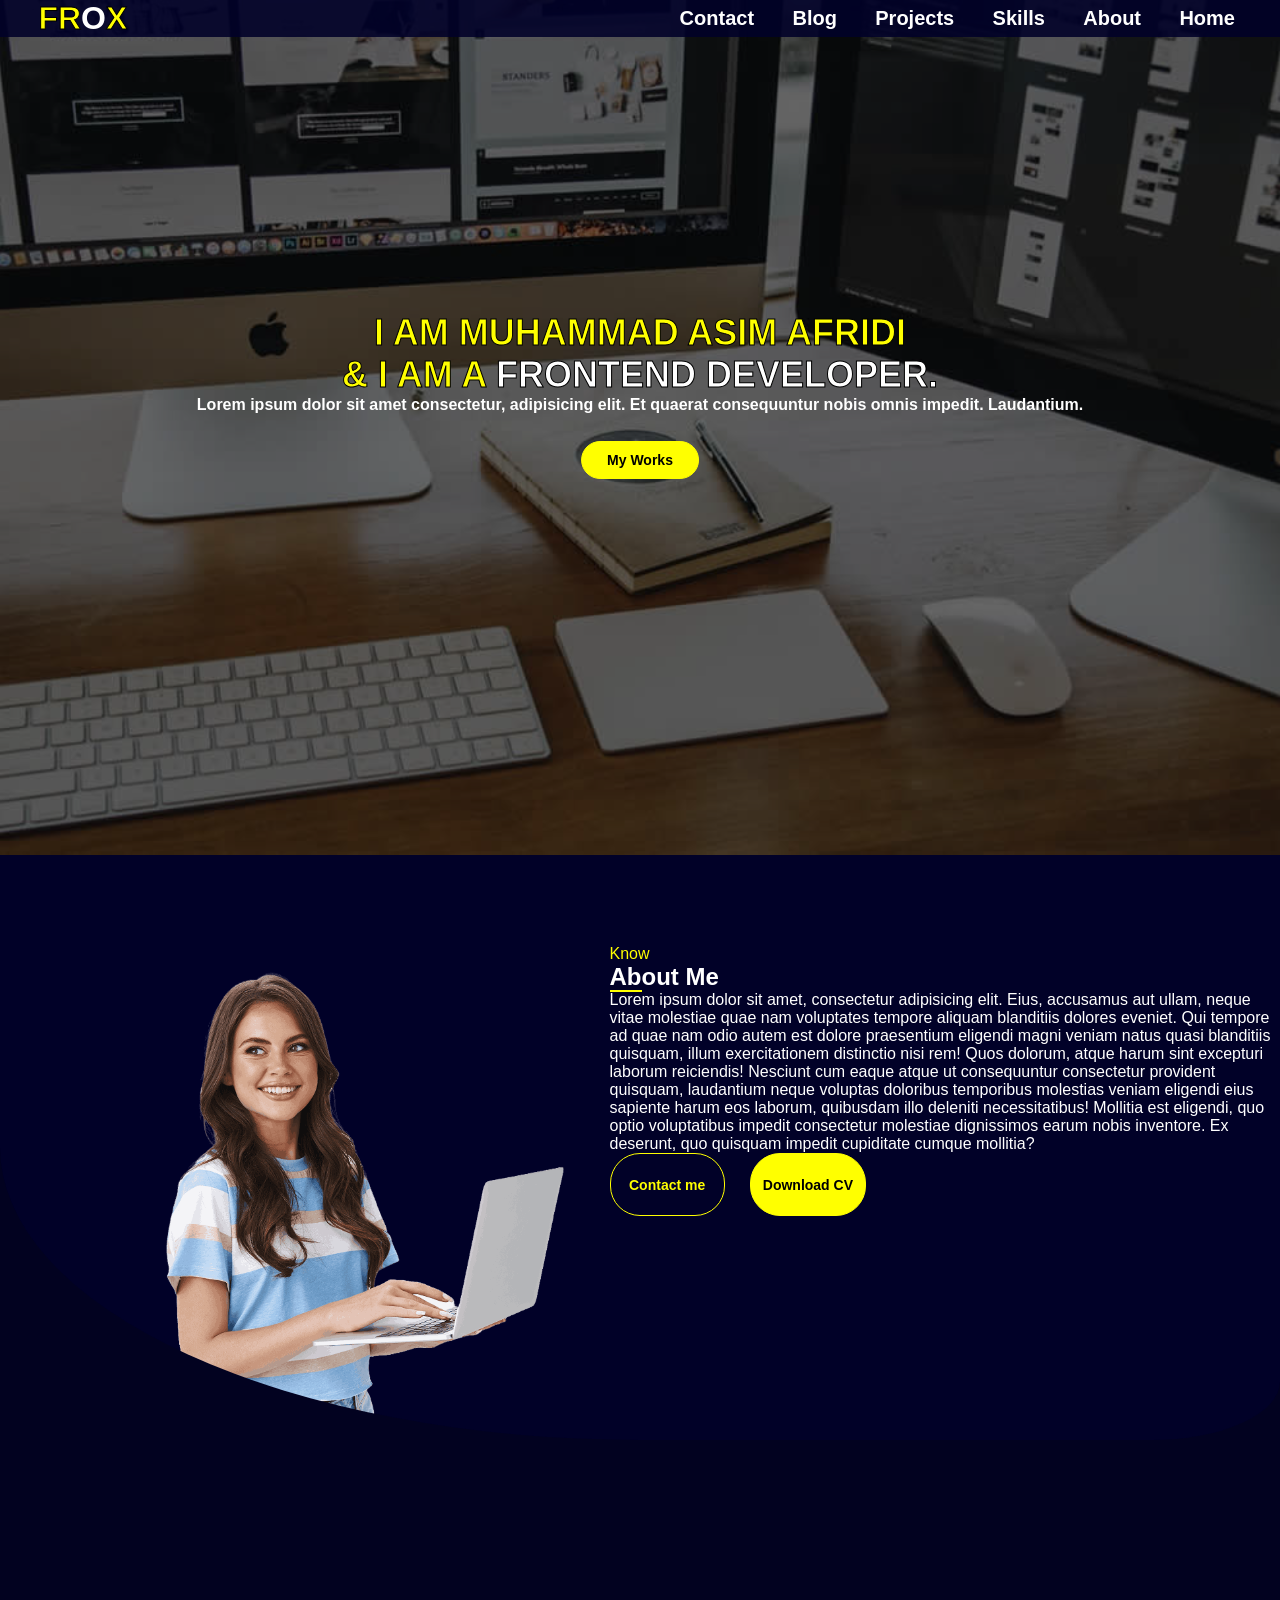
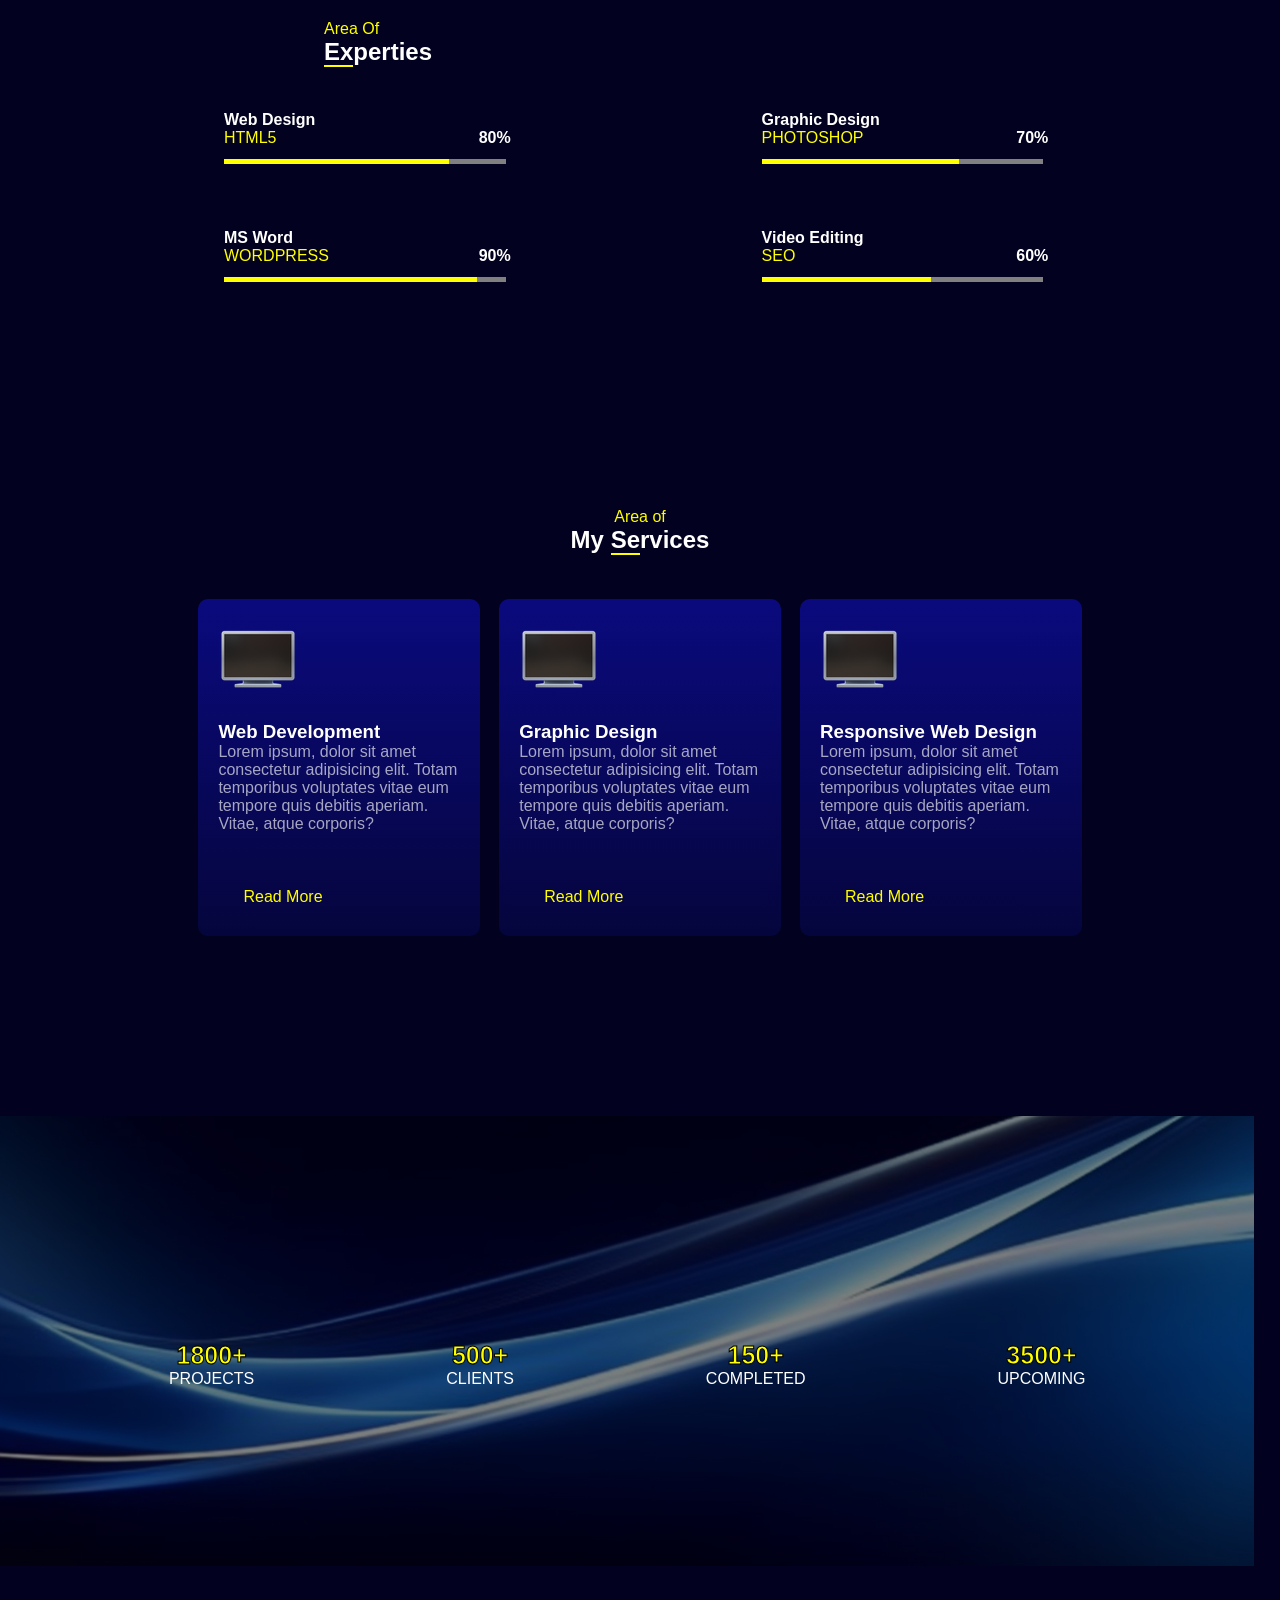
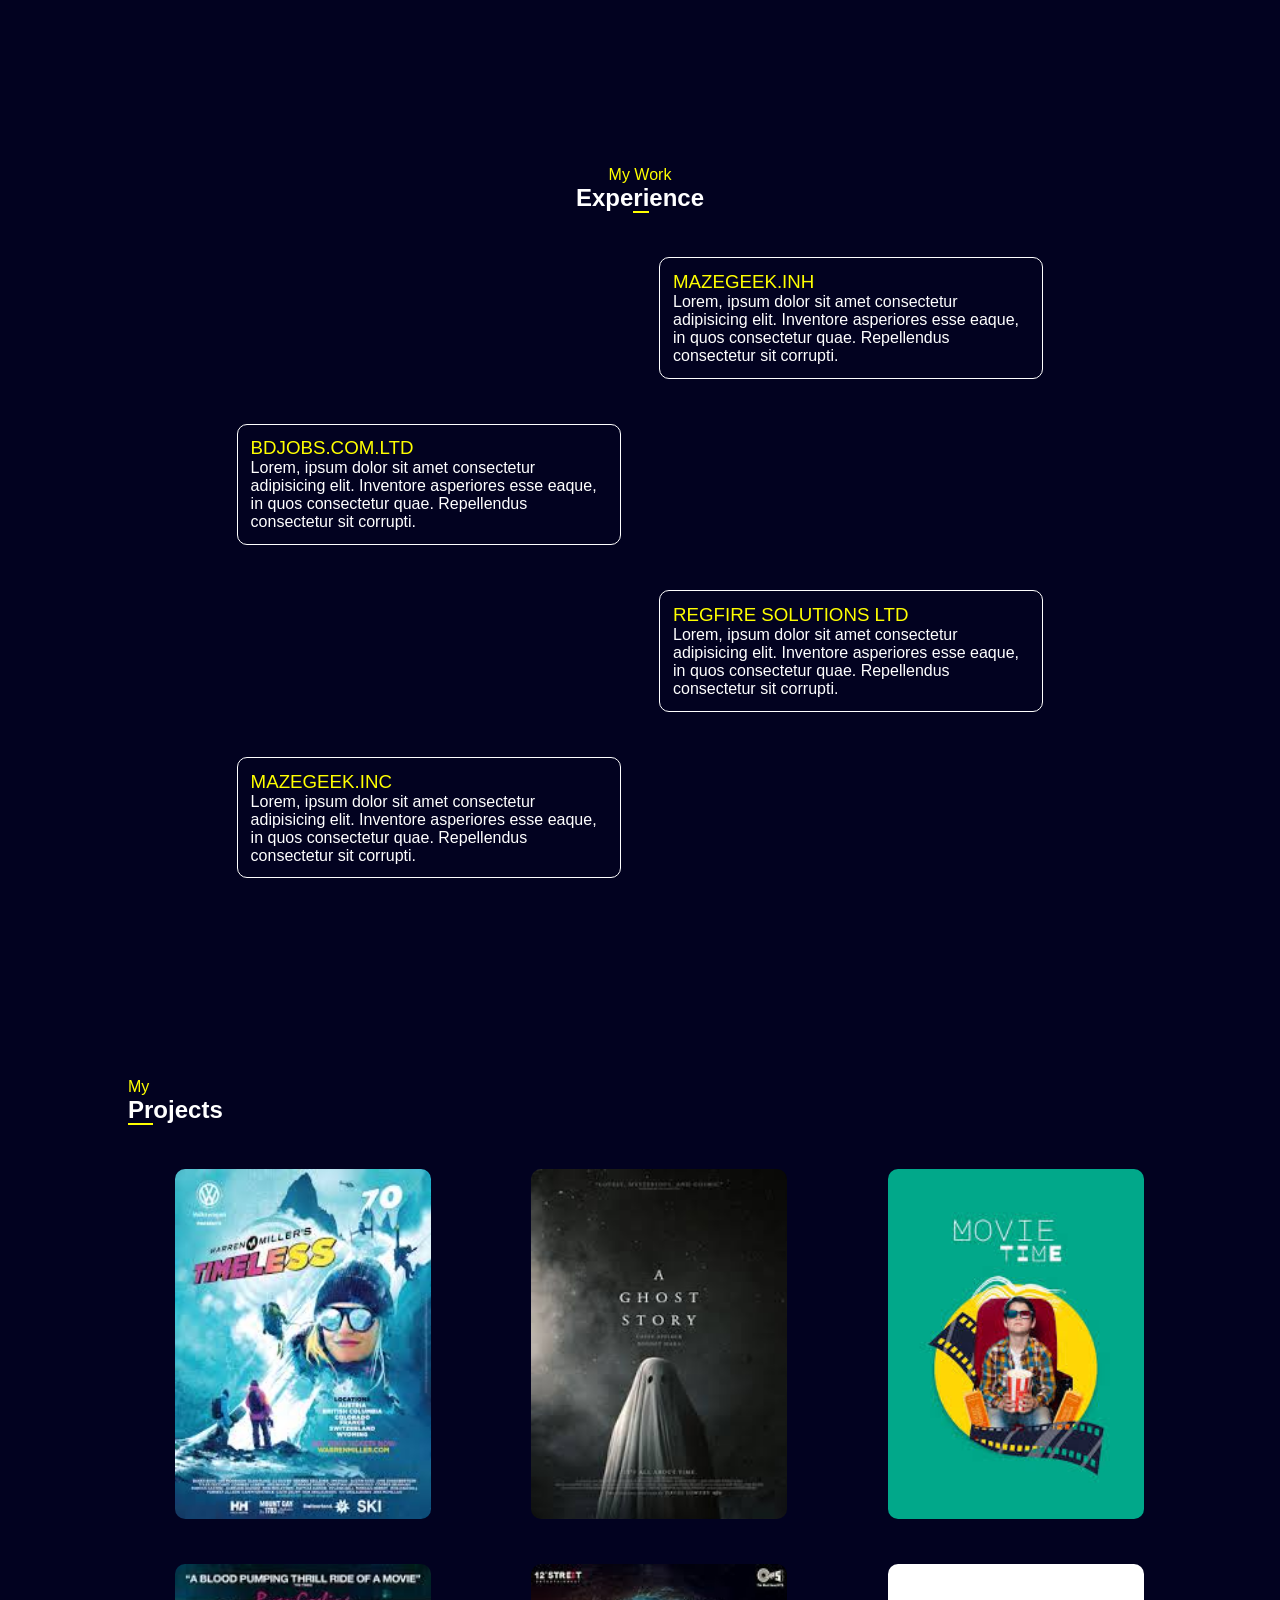
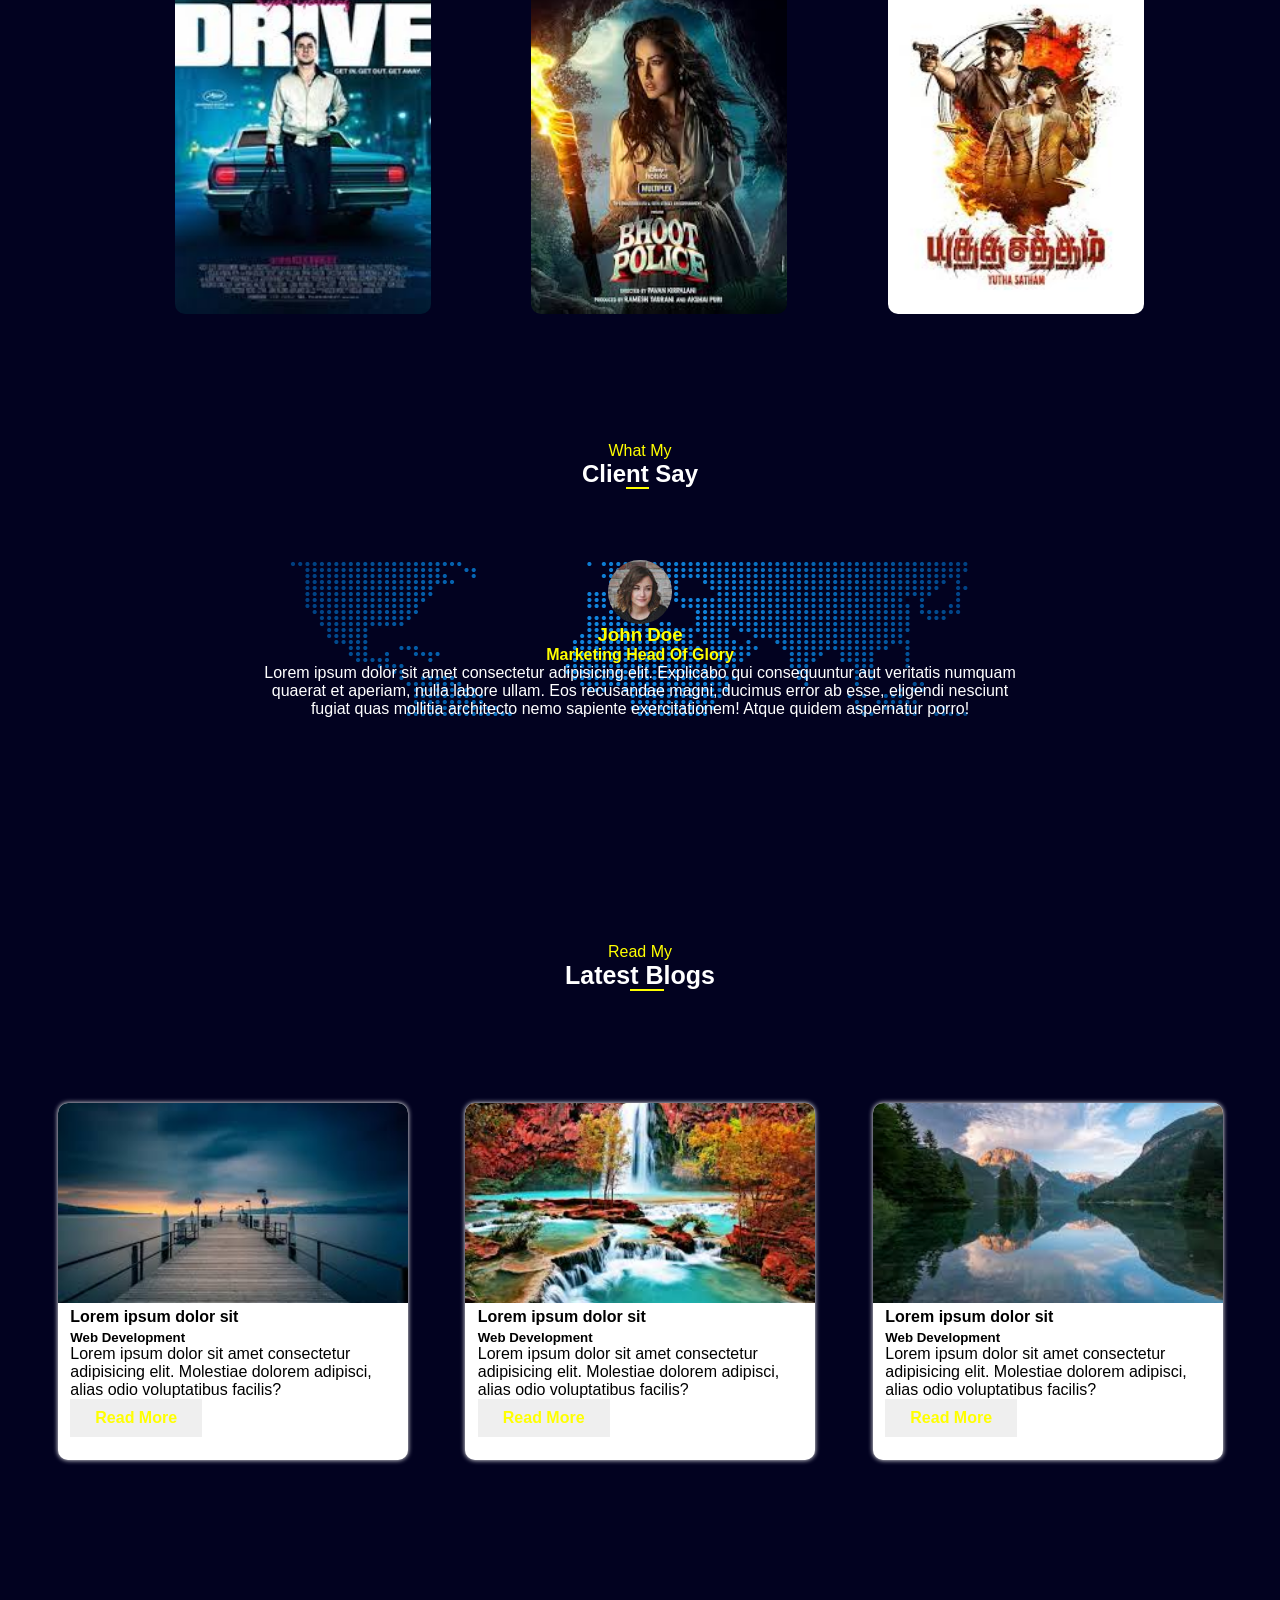
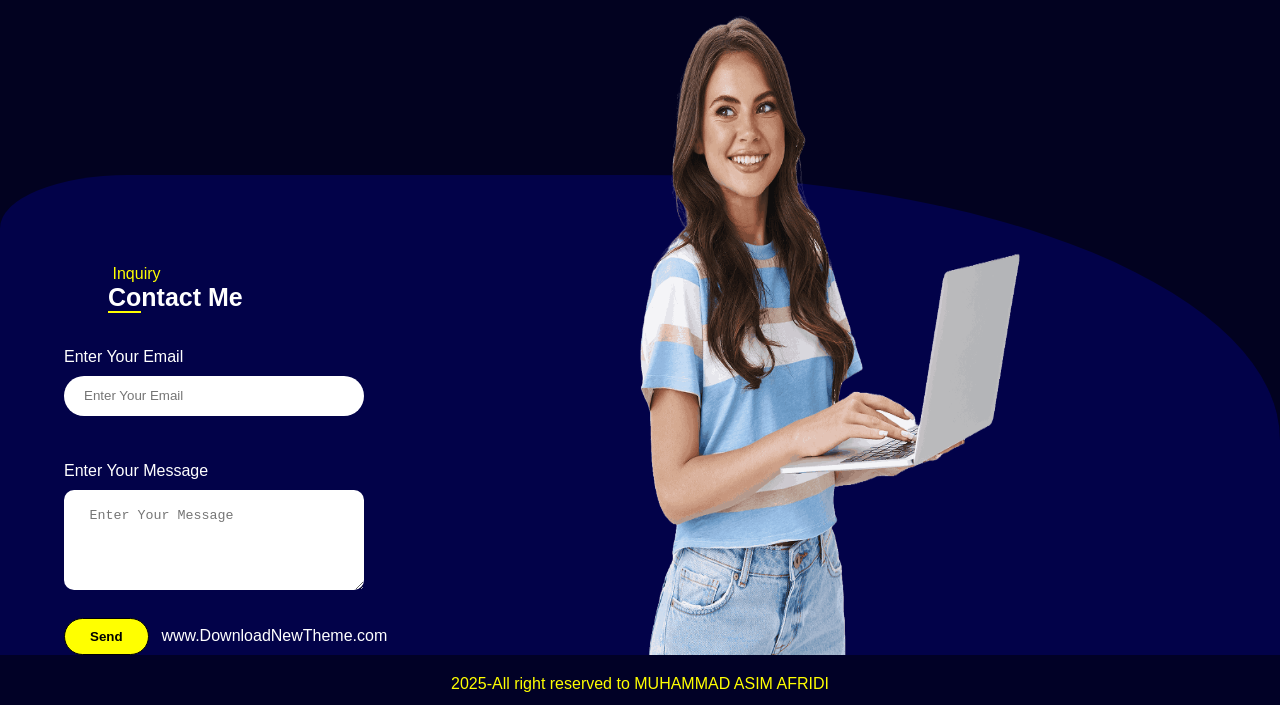
<file: index.html>
<!DOCTYPE html>
<html lang="en">
<head>
    <meta charset="UTF-8">
    <meta name="viewport" content="width=device-width, initial-scale=1.0">
    <title>Web Page</title>
    <link rel="stylesheet" href="style.css">

    <style>
        html{
            scroll-behavior: smooth;
        }
        body{
            font-family: Arial, Helvetica, sans-serif;
            background-color: rgba(2, 2, 32, 1);
        }
    </style>
</head>
<body>
    <div id="home-id" style="position: relative; top: 0;"></div>
    <header class="header">
        <nav>
            <h2><span class="frox_header">FR</span>O<span class="frox_header">X</span></h2>
            <ul>
                <li><a href="#contact-id">Contact</a></li>
                <li><a href="#blog-id">Blog</a></li>
                <li><a href="#project-id">Projects</a></li>
                <li><a href="#skill-id">Skills</a></li>
                <li><a href="#about-id">About</a></li>
                <li><a href="#home-id">Home</a></li>
            </ul>
        </nav>
        <hgroup>
            <h1><span class="header_span_heading">I am MUHAMMAD ASIM AFRIDI <br> & I AM A</span> FRONTEND DEVELOPER.</h1>
            <h4>Lorem ipsum dolor sit amet consectetur, adipisicing elit. Et quaerat consequuntur nobis omnis impedit. Laudantium.</h4>
        </hgroup>
        <button>My Works</button>
    </header>















    <main>
        <div id="about-id"></div>
        <section class="About_me_section">
            <div class="About_me_Pic_div">
                <img src="Pics/hero-image-2.png" alt="">
            </div>
            <article class="About_me_article">
                <p style="color: yellow;">Know</p>
                <h2><span style="border-bottom: 2px solid yellow;">Ab</span>out Me</h2>
                <p class="about_me_description">Lorem ipsum dolor sit amet, consectetur adipisicing elit. Eius, accusamus aut ullam, neque vitae molestiae quae nam voluptates tempore aliquam blanditiis dolores eveniet. Qui tempore ad quae nam odio autem est dolore praesentium eligendi magni veniam natus quasi blanditiis quisquam, illum exercitationem distinctio nisi rem! Quos dolorum, atque harum sint excepturi laborum reiciendis! Nesciunt cum eaque atque ut consequuntur consectetur provident quisquam, laudantium neque voluptas doloribus temporibus molestias veniam eligendi eius sapiente harum eos laborum, quibusdam illo deleniti necessitatibus! Mollitia est eligendi, quo optio voluptatibus impedit consectetur molestiae dignissimos earum nobis inventore. Ex deserunt, quo quisquam impedit cupiditate cumque mollitia?</p>
                <div class="About_me_buttons_div">
                    <button class="About_me_btn_a">Contact me</button>
                    <button class="About_me_btn_b">Download CV</button>
                </div>
            </article>
        </section>










        <div id="skill-id"></div>
        <section class="Experties_Section">
            <div class="Experties_Section_div">
                <p class="Experties_Section_area_of">Area Of</p>
                <h2 class="Experties_Section_experties"><span style="border-bottom: 2px solid yellow;">Ex</span>perties</h2>
            </div>
            <div class="Experties_Section_articles_div">
                <article class="Experties_Section_article">
                <h4 class="Experties_Section_article_h4">Web Design</h4>
                <div class="Experties_Section_article_P_P_div">
                    <p class="Experties_Section_article_p_html5">HTML5</p>
                    <p class="Experties_Section_article_P_Per">80%</p>
                </div>
             <progress max="100" class="range" value="80"></progress>
            </article>
            <article class="Experties_Section_article">
                <h4 class="Experties_Section_article_h4">Graphic Design</h4>
                <div class="Experties_Section_article_P_P_div">
                    <p class="Experties_Section_article_p_html5">Photoshop</p>
                    <p class="Experties_Section_article_P_Per">70%</p>
                </div>
             <progress max="100" class="range" value="70"></progress>
            </article>
            <article class="Experties_Section_article">
                <h4 class="Experties_Section_article_h4">MS Word</h4>
                <div class="Experties_Section_article_P_P_div">
                    <p class="Experties_Section_article_p_html5">WordPress</p>
                    <p class="Experties_Section_article_P_Per">90%</p>
                </div>
             <progress max="100" class="range" value="90"></progress>
            </article>
            <article class="Experties_Section_article">
                <h4 class="Experties_Section_article_h4">Video Editing</h4>
                <div class="Experties_Section_article_P_P_div">
                    <p class="Experties_Section_article_p_html5">SEO</p>
                    <p class="Experties_Section_article_P_Per">60%</p>
                </div>
             <progress max="100" class="range" value="60"></progress>
            </article>
            </div>
        </section>











        <section class="My_Service_sect">
            <p class="My_Service_sect_p">Area of</p>
            <h2 class="My_Service_sect_h2">My <span class="My_Service_Se">Se</span>rvices</h2>
            <div class="My_Service_sect_div">
                <article class="My_Service_sect_article">
                <img src="Pics/TV.png" alt="">
                <h3 class="My_Service_sect_article_h3">Web Development</h3>
                <p class="My_Service_sect_article_p">Lorem ipsum, dolor sit amet consectetur adipisicing elit. Totam temporibus voluptates vitae eum tempore quis debitis aperiam. Vitae, atque corporis?</p>
                <p class="My_Service_sect_article_read_more">Read More</p>
            </article>
            <article class="My_Service_sect_article">
                <img src="Pics/TV.png" alt="">
                <h3 class="My_Service_sect_article_h3">Graphic Design</h3>
                <p class="My_Service_sect_article_p">Lorem ipsum, dolor sit amet consectetur adipisicing elit. Totam temporibus voluptates vitae eum tempore quis debitis aperiam. Vitae, atque corporis?</p>
                <p class="My_Service_sect_article_read_more">Read More</p>
            </article>
            <article class="My_Service_sect_article">
                <img src="Pics/TV.png" alt="">
                <h3 class="My_Service_sect_article_h3">Responsive Web Design</h3>
                <p class="My_Service_sect_article_p">Lorem ipsum, dolor sit amet consectetur adipisicing elit. Totam temporibus voluptates vitae eum tempore quis debitis aperiam. Vitae, atque corporis?</p>
                <p class="My_Service_sect_article_read_more">Read More</p>
            </article>
            </div>
        </section>











        <section class="Projects_section">
            <article class="Projects_sect_article">
                <h3 class="project-range">1800+</h3>
                <p class="project-title">Projects</p>
            </article>
            <article class="Projects_sect_article">
                <h3 class="project-range">500+</h3>
                <p class="project-title">Clients</p>
            </article>
            <article class="Projects_sect_article">
                <h3 class="project-range">150+</h3>
                <p class="project-title">Completed</p>
            </article>
            <article class="Projects_sect_article">
                <h3 class="project-range">3500+</h3>
                <p class="project-title">UpComing</p>
            </article>
        </section>









        <section class="My_Experience_Section">
            <p class="My_Experience_Section_Work_P">My Work</p>
            <h2>Expe<span class="ri_span">ri</span>ence</h2>
            <article class="My_Experience_Section_article_1 experience-article">
                <h3 class="My_Experience_Section_article_h3">Mazegeek.inh</h3>
                <p>Lorem, ipsum dolor sit amet consectetur adipisicing elit. Inventore asperiores esse eaque, in quos consectetur quae. Repellendus consectetur sit corrupti.</p>
            </article>
            <article class="My_Experience_Section_article_2 experience-article">
                <h3 class="My_Experience_Section_article_h3">bdjobs.com.ltd</h3>
                <p>Lorem, ipsum dolor sit amet consectetur adipisicing elit. Inventore asperiores esse eaque, in quos consectetur quae. Repellendus consectetur sit corrupti.</p>
            </article>
            <article class="My_Experience_Section_article_3 experience-article">
                <h3 class="My_Experience_Section_article_h3">Regfire solutions ltd</h3>
                <p>Lorem, ipsum dolor sit amet consectetur adipisicing elit. Inventore asperiores esse eaque, in quos consectetur quae. Repellendus consectetur sit corrupti.</p>
            </article>
            <article class="My_Experience_Section_article_4 experience-article">
                <h3 class="My_Experience_Section_article_h3">Mazegeek.inc</h3>
                <p>Lorem, ipsum dolor sit amet consectetur adipisicing elit. Inventore asperiores esse eaque, in quos consectetur quae. Repellendus consectetur sit corrupti.</p>
            </article>
        </section>










        <div id="project-id" style="position: relative; top: 20vh;"></div>
        <section class="My_Projects_Section">
            <p>My</p>
            <h2><span>Pr</span>ojects</h2>
            <article class="My_Projects_Section_Article">
                <img src="Pics/film_1.jfif" alt="Project" title="Project">
                <img src="Pics/film_2.jfif" alt="Project" title="Project">
                <img src="Pics/film_3.jfif" alt="Project" title="Project">
                <img src="Pics/film_4.jfif" alt="Project" title="Project">
                <img src="Pics/film_5.jfif" alt="Project" title="Project">
                <img src="Pics/film_6.jfif" alt="Project" title="Project">
            </article>
        </section>











        <section class="What_My_Client_Say_Section">
            <p class="What_My_Client_Say_Section_P">What My</p>
            <h2 class="What_My_Client_Say_Section_h2">Clie<span>nt</span> Say</h2>
            <article class="What_My_Client_Say_Section_Article">
                <img src="Pics/17.jpeg" alt="Img">
                <h3>John Doe</h3>
                <h4>Marketing Head Of Glory</h4>
                <p class="What_My_Client_Say_Section_Article_P">Lorem ipsum dolor sit amet consectetur adipisicing elit. Explicabo qui consequuntur aut veritatis numquam quaerat et aperiam, nulla labore ullam. Eos recusandae magni, ducimus error ab esse, eligendi nesciunt fugiat quas mollitia architecto nemo sapiente exercitationem! Atque quidem aspernatur porro!</p>
            </article>
        </section>












        <div id="blog-id" style="position: relative; top: 15vh;"></div>
        <section class="section__latest--blog">
            <h2 class="blog-subtitle">Read My</h2>
            <h3 class="blog-title">Lates<span style="border-bottom: 2px solid yellow;">t B</span>logs</h3>
            <div class="div__blog">
                <article class="Blogs__article">
                <img src="Pics/bridge-sea.jfif" alt="This is a sea Bridge Picture">
                <h4>Lorem ipsum dolor sit</h4>
                <h5>Web Development</h5>
                <p>Lorem ipsum dolor sit amet consectetur adipisicing elit. Molestiae dolorem adipisci, alias odio voluptatibus facilis?</p>
                <button>Read More</button>
            </article>

            <article class="Blogs__article">
                <img src="Pics/colourful-lake.jfif" alt="This is a sea Bridge Picture">
                <h4>Lorem ipsum dolor sit</h4>
                <h5>Web Development</h5>
                <p>Lorem ipsum dolor sit amet consectetur adipisicing elit. Molestiae dolorem adipisci, alias odio voluptatibus facilis?</p>
                <button>Read More</button>
            </article>

            <article class="Blogs__article">
                <img src="Pics/green-lake.jfif" alt="This is a sea Bridge Picture">
                <h4>Lorem ipsum dolor sit</h4>
                <h5>Web Development</h5>
                <p>Lorem ipsum dolor sit amet consectetur adipisicing elit. Molestiae dolorem adipisci, alias odio voluptatibus facilis?</p>
                <button>Read More</button>
            </article>
            </div>
        </section>
    </main>












    <footer class="footer">
        <h2 class="footer-subtitle">Inquiry</h2>
        <h3 class="footer-title"><span style="border-bottom: 2px solid yellow;">Co</span>ntact Me</h3>
        <div class="footer-div">
            <form action="" class="login">
            <label for="email" class="label">Enter Your Email</label>
            <input type="email" name="" id="email" class="email-input" placeholder="Enter Your Email">
            <label for="message" class="label">Enter Your Message</label>
            <textarea name="" id="message" class="textarea" placeholder="Enter Your Message"></textarea>
            <div class="footer-btn">
                <button>Send</button>
                <p>www.DownloadNewTheme.com</p>
            </div>
        </form>
        <img src="Pics/hero-image-2.png" alt="Image">
        </div>
        <p class="footer-p">2025-All right reserved to MUHAMMAD ASIM AFRIDI</p>
    <div id="contact-id" style="position: relative; top: 0;"></div>
    </footer>
</body>
</html>
</file>
<file: style.css>
*{
    margin: 0;
    padding: 0;
    box-sizing: border-box;
}
/* Header Section */
.header{
    color: white;
    width: 100%;
    height: 95vh;
    position: relative;
    top: 0;
    left: 0;
    align-content: start;
    background-image: url(Pics/Pic1.jpeg);
    background-repeat: no-repeat;
    background-size: cover;
    background-position: center;
    background-color: rgba(0, 0, 0, 0.596);
    background-blend-mode: darken;
}
.frox_header{
    color: yellow;
    -webkit-text-stroke: 1px black;
}
nav{
    background-color: rgba(2, 2, 41, 0.89);
    width: 100%;
    position: fixed;
    top: 0;
    justify-content: space-between;
    align-content: space-between;
    z-index: 20;
    color: white;
    display: flex;
}
nav h2{
    margin-top: 0;
    margin-left: 3vw;
    font-size: 32px;
    font-weight: 900;
}
nav ul{
    display: flex;
    align-items: center;
    gap: 3vw;
    list-style-type: none;
    margin-right: 5vh;
}
nav ul a{
    text-decoration: none;
    color: white;
    font-weight: 600;
    font-size: 20px;
    border-bottom: 2px solid transparent;
    transition: 0.3s ease-in;
}
nav ul a:hover{
    border-bottom: 2px solid yellow;
}
hgroup{
    margin: auto;
    position: relative;
    z-index: 2;
    width: 50vw;
    text-align: center;
    -webkit-text-stroke: 1px black;
    padding-top: 150px;
}
.header hgroup h1{
    font-size: 36px;
    font-weight: 900;
    text-transform: uppercase;
    margin-top: 45px;
    margin-bottom: -1vh;
}
.header_span_heading{
    width: 3vh;
    color: rgb(255, 255, 0);
}
.header hgroup h4{
    -webkit-text-stroke: 1px transparent;
}
.header button{
    width: 9vw;
    height: 7vh;
    border: 1px solid yellow;
    border-radius: 30px;
    font-weight: 600;
    font-size: 14px;
    background-color: yellow;
    position: relative;
    top: 0;
    left: 50%;
    translate: -50% 0;
    z-index: 2;
    margin-top: 3vh;
    transition: 0.5s ease-in;
}
.header button:hover{
    background-color: transparent;
    color: white;
}
/* =========================================================================================================== */
/* About Me Section */
.About_me_section{
    padding-top: 10vh;
    display: flex;
    width: 100%;
    height: 65vh;
    border: none;
    border-bottom-left-radius: 50%;
    border-bottom-right-radius: 10%;
    justify-content: space-between;
    background-color: rgba(2, 2, 41, 0.89);
    position: relative;
    top: 0;
    left: 0;
    color: white;
    overflow: hidden;
}
.About_me_Pic_div{
    width: 50%;
}
.About_me_Pic_div img{
    display: block;
    height: 58vh;
    margin-left: 13vw;
    margin-top: 3vh;
}
.About_me_article{
    width: 55vw;
}
.About_me_buttons_div{
    display: flex;
    gap: 2vw;
}
.About_me_buttons_div button{
    width: 9vw;
    height: 7vh;
    border: 1px solid yellow;
    border-radius: 30px;
    font-weight: 600;
    font-size: 14px;
}
.About_me_btn_a{
    background-color: rgba(2, 2, 41, 0.89);
    color: yellow;
    transition: 0.5s ease-in;
}
.About_me_btn_a:hover{
    background-color: yellow;
    color: black;
}
.About_me_btn_b{
    background-color: yellow;
    color: black;
    transition: 0.5s ease-in;
}
.About_me_btn_b:hover{
    background-color: transparent;
    color: white;
}
/* =========================================================================================================== */
/* Experties Section */
.Experties_Section{
    color: white;
    margin-top: 20vh;
}
.Experties_Section_area_of{
    display: block;
    color: yellow;
    margin-left: 36vh;
}
.Experties_Section_experties{
    display: block;
    margin-left: 36vh;
}
.Experties_Section_articles_div{
    display: flex;
    justify-content: space-around;
    gap: 5vw;
    flex-wrap: wrap;
    justify-content: center;
    justify-self: center;
    justify-items: center;
    text-align: center;
    width: 100%;
    margin-top: 5vh;
}
.Experties_Section_article{
    width: 30vw;
    text-align: left;
    margin-left: 7vw;
}
.Experties_Section_article_P_P_div{
    display: flex;
    justify-content: space-between;
}
.Experties_Section_article_p_html5{
    color: yellow;
    text-transform: uppercase;
}
.Experties_Section_article_P_Per{
    font-weight: 900;
    margin-right: 7.6vw;
}
.range{
    width: 22vw;
    height: 0.6vh;
    border-radius: 3px;
    transition: all 0.3s ease;
}
.range::-webkit-progress-value{
    background-color: yellow;
}
/* =========================================================================================================== */
/* My Service Section */
.My_Service_sect{
    color: white;
    margin-top: 25vh;
}
.My_Service_sect_p{
    display: block;
    color: yellow;
    text-align: center;
}
.My_Service_sect_h2{
    display: block;
    text-align: center;
}
.My_Service_Se{
    border-bottom: 2px solid yellow;
}
.My_Service_sect_div{
    display: flex;
    justify-content: center;
    gap: 1.5vw;
    margin-top: 5vh;
}
.My_Service_sect_article{
    width: 22vw;
    height: fit-content;
    border: none;
    border-radius: 10px;
    padding: 20px;
    background: linear-gradient(rgb(10, 10, 126), rgb(5, 5, 61));
}
.My_Service_sect_article_h3{
    margin-top: 2vh;
}
.My_Service_sect_article_p{
    color: rgba(255, 255, 255, 0.644);
}
.My_Service_sect_article_read_more{
    color: yellow;
    margin-top: 5vh;
    transition: 0.4s ease-in-out;
    width: fit-content;
    padding: 10px 25px;
}
.My_Service_sect_article_read_more:hover{
    background-color: yellow;
    color: black;
}
/* =========================================================================================================== */
/* Project Section  */
.Projects_section{
    color: white;
    display: flex;
    justify-content: center;
    flex-wrap: wrap;
    gap: 15vw;
    width: 98vw;
    height: 50vh;
    padding-top: 25vh;
    background-image: url(Pics/horizantal_another.png);
    background-repeat: no-repeat;
    background-size: cover;
    background-position: center center;
    background-blend-mode: darken;
    background-color: rgba(0, 0, 0, 0.5);
    padding-right: 0;
    margin-top: 20vh;
}
.project-range{
    color: yellow;
    font-weight: 900;
    font-size: 25px;
    -webkit-text-stroke: 1px black;
    margin-bottom: -1vh;
    top: 26vh;
    text-align: center;
    z-index: 10;
}
.project-title{
    z-index: 2;
    text-align: center;
    text-transform: uppercase;
    margin-top: 1vh;
}
/* =========================================================================================================== */
/* My Experience Section  */
.My_Experience_Section{
    color: white;
    margin-top: 200px;
    display: flex;
    flex-direction: column;
    justify-content: center;
    align-items: center;
}
.My_Experience_Section .My_Experience_Section_Work_P{
    color: yellow;
    text-align: center;
}
.My_Experience_Section h2{
    text-align: center;
}
.ri_span{
    border-bottom: 2px solid yellow;
}
.My_Experience_Section_article_1{
    width: 30vw;
    height: fit-content;
    border: 1px solid white;
    border-radius: 10px;
    padding: 1vw;
    text-align: left;
    margin-left: 33vw;
    margin-top: 5vh;
}
.My_Experience_Section_article_2{
    width: 30vw;
    height: fit-content;
    border: 1px solid white;
    border-radius: 10px;
    padding: 1vw;
    margin-right: 33vw;
    margin-top: 5vh;
    justify-self: flex-end;
}
.My_Experience_Section_article_3{
    width: 30vw;
    height: fit-content;
    border: 1px solid white;
    border-radius: 10px;
    padding: 1vw;
    text-align: left;
    margin-left: 33vw;
    margin-top: 5vh;
}
.My_Experience_Section_article_4{
    width: 30vw;
    height: fit-content;
    border: 1px solid white;
    border-radius: 10px;
    padding: 1vw;
    margin-right: 33vw;
    margin-top: 5vh;
    justify-self: flex-end;
}
.My_Experience_Section_article_h3{
    text-transform: uppercase;
    color: yellow;
    font-weight: 500;
}
/* =========================================================================================================== */
/* My Project Section  */
.My_Projects_Section{
    margin-top: 8vh;
    color: white;
    padding: 10vw;
}
.My_Projects_Section p{
    color: yellow;
    margin-bottom: 0;
}
.My_Projects_Section h2{
    margin-top: 0;
}
.My_Projects_Section h2 span{
    border-bottom: 2px solid yellow;
}
.My_Projects_Section_Article{
    display: flex;
    flex-direction: row;
    justify-content: space-around;
    flex-wrap: wrap;
    gap: 5vh;
    margin-top: 5vh;
}
.My_Projects_Section_Article img{
    width: 20vw;
    height: 350px;
    border: none;
    border-radius: 10px;
    margin-left: 3vw;
}
/* =========================================================================================================== */
/* What My Clients Say Section  */
.What_My_Client_Say_Section{
    display: flex;
    flex-direction: column;
    color: white;
    justify-content: center;
    justify-items: center;

}
.What_My_Client_Say_Section_P{
    color: yellow;
    text-align: center;
    margin-bottom: 0;
}
.What_My_Client_Say_Section_h2{
    text-align: center;
    margin-bottom: 8vh;
}
.What_My_Client_Say_Section_h2 span{
    border-bottom: 2px solid yellow;
}
.What_My_Client_Say_Section_Article{
    display: flex;
    flex-direction: column;
    background-image: url("Pics/png.png");
    background-repeat: no-repeat;
    background-position: center;
    background-size: cover;
    align-self: center;
    width: 75%;
}
.What_My_Client_Say_Section_Article img{
    align-self: center;
    border: none;
    border-radius: 50%;
}
.What_My_Client_Say_Section_Article h3{
    color: yellow;
    text-align: center;
}
.What_My_Client_Say_Section_Article h4{
    color: rgb(255, 255, 0);
    text-align: center;
}
.What_My_Client_Say_Section_Article p{
    width: 60vw;
    color: rgb(255, 255, 255);
    text-align: center;
    align-self: center;
}
/* =========================================================================================================== */
/* Latest Blog Section  */
.section__latest--blog{
    color: white;
    display: flex;
    flex-direction: column;
    margin-top: 25vh;
}
.blog-subtitle{
    text-align: center;
    font-weight: 400;
    font-size: 16px;
    color: yellow;
    margin-bottom: 0;
}
.blog-title{
    text-align: center;
    font-weight: 600;
    font-size: 25px;
    margin-top: 0;
}
.div__blog{
    display: flex;
    flex-direction: row;
    flex-wrap: wrap;
    justify-content: space-evenly;
    margin-top: 10vh;
}
.Blogs__article{
    display: flex;
    flex-direction: column;
    width: 350px;
    height: fit-content;
    padding: 0 0 2.5vh 0;
    margin-top: 2.5vh;
    border: none;
    border-radius: 10px;
    box-shadow: 0px 0px 5px white;
    background-color: white;
    color: black;
}
.Blogs__article img{
    width: 100%;
    height: 200px;
    object-fit: cover;
    border: none;
    border-top-left-radius: 10px;
    border-top-right-radius: 10px;
}
.Blogs__article h4{
    margin-top: 5px;
    margin-bottom: 0;
    margin-left: 1vw;
}
.Blogs__article h5{
    margin-top: 0.5vh;
    margin-left: 1vw;
}
.Blogs__article p{
    margin-top: 0;
    margin-left: 1vw;
}
.Blogs__article button{
    font-weight: 600;
    font-size: 16px;
    border: none;
    background-color: none;
    margin-left: 1vw;
    width: fit-content;
    color: rgb(255, 255, 0);
    padding: 10px 25px;
    transition: 0.4s ease-in-out;
}
.Blogs__article button:hover{
    background-color: rgb(255, 255, 0);
    color: black;
}
/* =========================================================================================================== */
/* Footer Section  */
.footer{
    background-color: rgba(0, 0, 255, 0.185);
    border-top-left-radius: 10%;
    border-top-right-radius: 50%;
    margin-top: 35vh;
    color: white;
}
.footer-subtitle{
    padding-top: 10vh;
    margin-left: 12.5vh;
    font-weight: 400;
    font-size: 16px;
    color: yellow;
    margin-bottom: 0;
}
.footer-title{
    font-weight: 600;
    font-size: 25px;
    margin-top: 0;
    margin-left: 12vh;
}
.footer-div{
    display: flex;
    flex-direction: row;
}
.login{
    display: flex;
    flex-direction: column;
    gap: 10px;
    width: 45vw;
    margin-left: 5vw;
}
.footer-div img{
    width: 380px;
    /* height: 800px; */
    position: relative;
    top: -33vh;
    margin-bottom: -33vh;
    z-index: 15;
}
.label{
    font-weight: 400;
    font-size: 16px;
    margin-top:4vh;
}
.email-input{
    width: 300px;
    height: 40px;
    padding-left: 20px;
    border: none;
    border-radius: 40px;
}
.textarea{
    width: 300px;
    height: 100px;
    padding-top: 2vh;
    padding-left: 2vw;
    border: none;
    border-radius: 10px;
}
.footer-btn{
    display: flex;
    justify-content: flex-start;
    align-items: center;
    gap: 1vw;
    margin-top: 2vh;
}
.footer button{
    width: fit-content;
    height: fit-content;
    padding: 10px 25px;
    background-color: yellow;
    border: 1px solid black;
    border-radius: 30px;
    font-weight: bold;
}
.footer-p{
    width: 100%;
    height: 50px;
    padding-top: 8px;
    background-color: rgba(0, 0, 0, 0.473);
    text-align: center;
    align-content: center;
    color: yellow;
}






































@media (min-width: 501px) and (max-width: 814px){
*{
    margin: 0;
    padding: 0;
    box-sizing: border-box;
}
/* Header Section */
.header{
    width: 100%;
    top: 0;
    left: 0;
}
.frox_header{
    -webkit-text-stroke: 1px transparent;
}
nav{
    width: 100%;
}
nav h2{
    margin-left: 1vw;
    font-size: 25px;
}
nav ul{
    gap: 2vw;
    margin-right: 0;
}
nav ul a{
    font-weight: 500;
    font-size: 16px;
}
hgroup{
    width: 98%;
    -webkit-text-stroke: 1px transparent;
    padding-top: 10px;
}
.header hgroup h1{
    font-size: 26px;
    margin-top: 18vh;
    margin-bottom: 0;
}
.header_span_heading{
    width: fit-content;
}
.header hgroup h4{
    -webkit-text-stroke: 1px transparent;
    margin-top: 1.5vh;
}
.header button{
    width: fit-content;
    height: fit-content;
    padding: 10px 25px;
    left: 50%;
    translate: -50% 0;
}
/* =========================================================================================================== */
/* About Me Section */
.About_me_section{
    flex-direction: column-reverse;
    width: 100%;
    height: 100%;
    top: 0;
    left: 0;
    margin-right: 0;
}
.About_me_Pic_div{
    width: 100%;
}
.About_me_Pic_div img{
    margin-left: 25vw;
}
.About_me_article{
    width: 100%;
    padding: 0 0 0 2.4vw;
}
.about_me_description{
    margin-top: 1vh;
}
.About_me_buttons_div{
    margin-top: 2.5vw;
}
.About_me_buttons_div button{
    width: fit-content;
    height: fit-content;
    padding: 10px 25px;
}
/* =========================================================================================================== */
/* Experties Section */
.Experties_Section_area_of{
    margin-left: 12vh;
}
.Experties_Section_experties{
    margin-top: 0;
    margin-left: 12vh;
}
.Experties_Section_articles_div{
    width: 100%;
}
.Experties_Section_article{
    width: 40%;
    margin-left: 7vw;
}
.Experties_Section_article_P_P_div{
    margin-top: 0;
    margin-bottom: 0;
}
.range{
    width: 78%;
}
/* =========================================================================================================== */
/* My Service Section */
.My_Service_sect_h2{
    margin-top: 0;
}
.My_Service_sect_div{
    flex-wrap: wrap;
    gap: 1.5vw;
}
.My_Service_sect_article{
    width: 31%;
    height: fit-content;
    padding: 20px 20px 30px 20px;
}
/* =========================================================================================================== */
/* Project Section  */
.Projects_section{
    width: 100%;
}
.project-range{
    -webkit-text-stroke: 1px transparent;
    margin-bottom: 0;
}
/* =========================================================================================================== */
/* My Experience Section  */
.My_Experience_Section .My_Experience_Section_Work_P{
    margin-bottom: 0;
}
.My_Experience_Section_article_1, .My_Experience_Section_article_2, .My_Experience_Section_article_3, .My_Experience_Section_article_4{
    width: 90%;
    height: fit-content;
    padding: 2.5vh 4vw;
    top: 0;
    left: 0;
    right: 0;
    justify-self: center;
    margin-right: 0;
    margin-left: 0;
    text-align: start;
}
/* =========================================================================================================== */
/* My Project Section  */
.My_Projects_Section{
    padding: 0;
}
.My_Projects_Section p{
    margin-left: 6vw;
}
.My_Projects_Section h2{
    margin-left: 6vw;
}
.My_Projects_Section_Article{
    justify-content: center;
    align-items: center;
    gap: 0.5vh;
}
.My_Projects_Section_Article img{
    width: 45%;
    justify-self: center;
    margin-top: 1vh;
}
/* =========================================================================================================== */
/* What My Clients Say Section  */
.What_My_Client_Say_Section{
    margin-top: 22vh;
}
.What_My_Client_Say_Section_P{
    margin-bottom: 0;
}
.What_My_Client_Say_Section_h2{
    margin-bottom: 5vh;
}
.What_My_Client_Say_Section_Article h3{
    margin-bottom: 0;
}
.What_My_Client_Say_Section_Article h4{
    color: rgb(255, 255, 0);
    margin-bottom: 0;
}
.What_My_Client_Say_Section_Article p{
    width: 75vw;
    margin-top: 1vh;
}
/* =========================================================================================================== */
/* Latest Blog Section  */
.div__blog{
    margin-top: 5vh;
}
.Blogs__article{
    width: 300px;
    margin-top: 2.5vh;
}
/* =========================================================================================================== */
/* Footer Section  */
.footer-div img{
    width: 45vw;
    height: clamp(400px, 6vh, 600px);
    position: relative;
    top: -18vh;
    margin-bottom: -33vh;
}
.email-input{
    width: 80%;
}
.textarea{
    width: 80%;
}
}










































@media (max-width: 500px){
*{
    margin: 0;
    padding: 0;
    box-sizing: border-box;
}
/* Header Section */
.header{
    width: 100%;
    height: 85vh;
    top: 0;
    left: 0;
}
.frox_header{
    color: yellow;
    -webkit-text-stroke: 1px transparent;
}
nav{
    width: 100%;
    justify-content: space-around;
}
nav h2{
    margin-left: 1vw;
    font-size: 25px;
}
nav ul{
    gap: 2.5vw;
    margin-right: 0;
    justify-content: center;
    align-items: center;
    width: 100%;
}
nav ul a{
    font-weight: 500;
    font-size: 14px;
}
hgroup{
    width: 100%;
    -webkit-text-stroke: 1px transparent;
    padding-top: 10px;
}
.header hgroup h1{
    font-size: 25px;
    font-weight: 900;
    margin-top: 22vh;
    margin-bottom: 0;
}
.header_span_heading{
    width: 100%;
    color: rgb(255, 255, 0);
}
.header hgroup h4{
    -webkit-text-stroke: 1px transparent;
    margin-top: 2.5vw;
    line-height: 1.4;
    font-size: 16px;
    font-weight: 500;
    width: 90%;
    text-align: center;
    justify-self: center;
}
.header button{
    width: fit-content;
    padding: 10px 25px;
    height: fit-content;
    font-size: 16px;
    left: 50%;
    translate: -50% 0;
    margin-top: 5vh;
}
/* =========================================================================================================== */
/* About Me Section */
.About_me_section{
    flex-direction: column-reverse;
    width: 100%;
    height: 100%;
    gap: 2.5vh;
    top: 0;
    left: 0;
    margin-right: 0;
}
.About_me_Pic_div{
    width: 100%;
}
.About_me_Pic_div img{
    height: 60vh;
    margin-left: 25vw;
    margin-top: 5vh;
}
.About_me_article{
    width: 100%;
    padding: 0 2.5vw;
}
.about_me_description{
    line-height: 1.4;
    margin-top: 1.5vh;
}
.About_me_buttons_div{
    margin-top: 2.5vh;
}
.About_me_buttons_div button{
    width: fit-content;
    height: fit-content;
    padding: 10px 25px;
    font-size: 16px;
}
/* =========================================================================================================== */
/* Experties Section */
.Experties_Section_area_of{
    margin-left: 50%;
    translate: -50% 0;
}
.Experties_Section_experties{
    margin-top: 0;
    margin-left: 50%;
    translate: -50% 0;
}
.Experties_Section_articles_div{
    flex-wrap: wrap;
    gap: 5vw;
    width: 100%;
    margin-top: 5vh;
}
.Experties_Section_article{
    width: 40%;
    text-align: left;
    margin-left: 0;
}
.Experties_Section_article_P_P_div{
    margin-top: 1vh;
    margin-bottom: 0;
}
.range{
    width: 100%;
    height: 1vh;
}
/* =========================================================================================================== */
/* My Service Section */
.My_Service_sect_h2{
    margin-top: 0;
}
.My_Service_sect_div{
    flex-direction: column;
    align-items: center;
    gap: 2.5vw;
    margin-top: 2.5vh;
}
.My_Service_sect_article{
    width: 90%;
    height: fit-content;
    padding: 20px;
}
.My_Service_sect_hrs{
    display: none;
}
/* =========================================================================================================== */
/* Project Section  */
.Projects_section{
    display: flex;
    flex-direction: row;
    justify-content: space-around;
    align-items: center;
    flex-wrap: wrap;
    gap: 0;
    width: 100%;
    height: 65vh;
    padding-top: 0;
    margin-top: 20vh;
}
.Projects_sect_article{
    width: 48vw;
    margin-top: 5vw;
}
.project-range{
    -webkit-text-stroke: 1px transparent;
    margin-bottom: 0;
    z-index: 10;
    text-align: center;
}
.project-title{
    top: 0;
}
/* =========================================================================================================== */
/* My Experience Section  */
.My_Experience_Section_article_1, .My_Experience_Section_article_2, .My_Experience_Section_article_3, .My_Experience_Section_article_4{
    width: 90%;
    height: fit-content;
    border: 1px solid white;
    border-radius: 10px;
    padding: 2.5vh 5vw;
    text-align: start;
    margin-left: 0;
    margin-top: 5vh;
    justify-self: center;
    margin-right: 0;
}
.My_Experience_Section_article_h3{
    text-transform: uppercase;
    color: yellow;
    font-weight: 500;
}
/* =========================================================================================================== */
/* My Project Section  */
.My_Projects_Section{
    margin-top: 15vh;
    padding: 2.5vw;
}
.My_Projects_Section_Article{
    flex-wrap: wrap;
    gap: 2.5vh;
    margin-top: 2.5vh;
}
.My_Projects_Section_Article img{
    width: 40%;
    height: 280px;
    justify-self: center;
}
/* =========================================================================================================== */
/* What My Clients Say Section  */
.What_My_Client_Say_Section{
    margin-top: 22vh;
}
.What_My_Client_Say_Section_P{
    margin-bottom: 0;
}
.What_My_Client_Say_Section_h2{
    margin-bottom: 4vh;
}
.What_My_Client_Say_Section_Article{
    width: 100%;
}
.What_My_Client_Say_Section_Article img{
    margin-top: 5vh;
}
.What_My_Client_Say_Section_Article h3{
    margin-bottom: 0;
}
.What_My_Client_Say_Section_Article h4{
    color: rgb(255, 255, 0);
    text-align: center;
    margin-bottom: 0;
}
.What_My_Client_Say_Section_Article p{
    width: 85%;
}
/* =========================================================================================================== */
/* Latest Blog Section  */
.div__blog{
    gap: 5vw;
    margin-top: 5vh;
}
.Blogs__article{
    width: 85%;
}
.Blogs__article h4{
    margin: 1vh;
}
.Blogs__article h5{
    margin: 0 0 1vw 1vw;
}
.Blogs__article p{
    margin: 0 0 0 1vw;
}
.Blogs__article button{
    width: fit-content;
}
/* =========================================================================================================== */
/* Footer Section  */
.footer{
    margin-top: 35vh;
}
.footer-div{
    display: flex;
    flex-direction: column-reverse;
}
.login{
    width: fit-content;
    margin-left: 5vw;
}
.footer-div img{
    width: 250px;
    top: 5vh;
    left: 5%;
    margin-bottom: 10vh;
    z-index: 10;
}
.label{
    width: fit-content;
}
.email-input{
    width: 80vw;
}
.textarea{
    width: 80vw;
}

.footer button{
    width: fit-content;
    height: fit-content;
    padding: 8px 25px;
}
.footer-p{
    width: 100%;
    margin-top: 5vh;
}
}













@media (max-width: 430px){
    /* Experties Section  */
.Experties_Section_area_of{
    margin-left: 50%;
    translate: -50% 0;
}
.Experties_Section_articles_div{
    width: 100%;
    margin-top: 5vh;
}
.Experties_Section_article{
    width: 90%;
    margin-top: 2.5vh;
}
}





@media(max-width: 1297px){
/* Header Section */
hgroup{
    width: 75%;
}
.header hgroup h1{
    margin-top: 18vh;
    margin-bottom: 0;
}

.header button{
    width: fit-content;
    height: fit-content;
    padding: 10px 25px;
}
}
</file>
